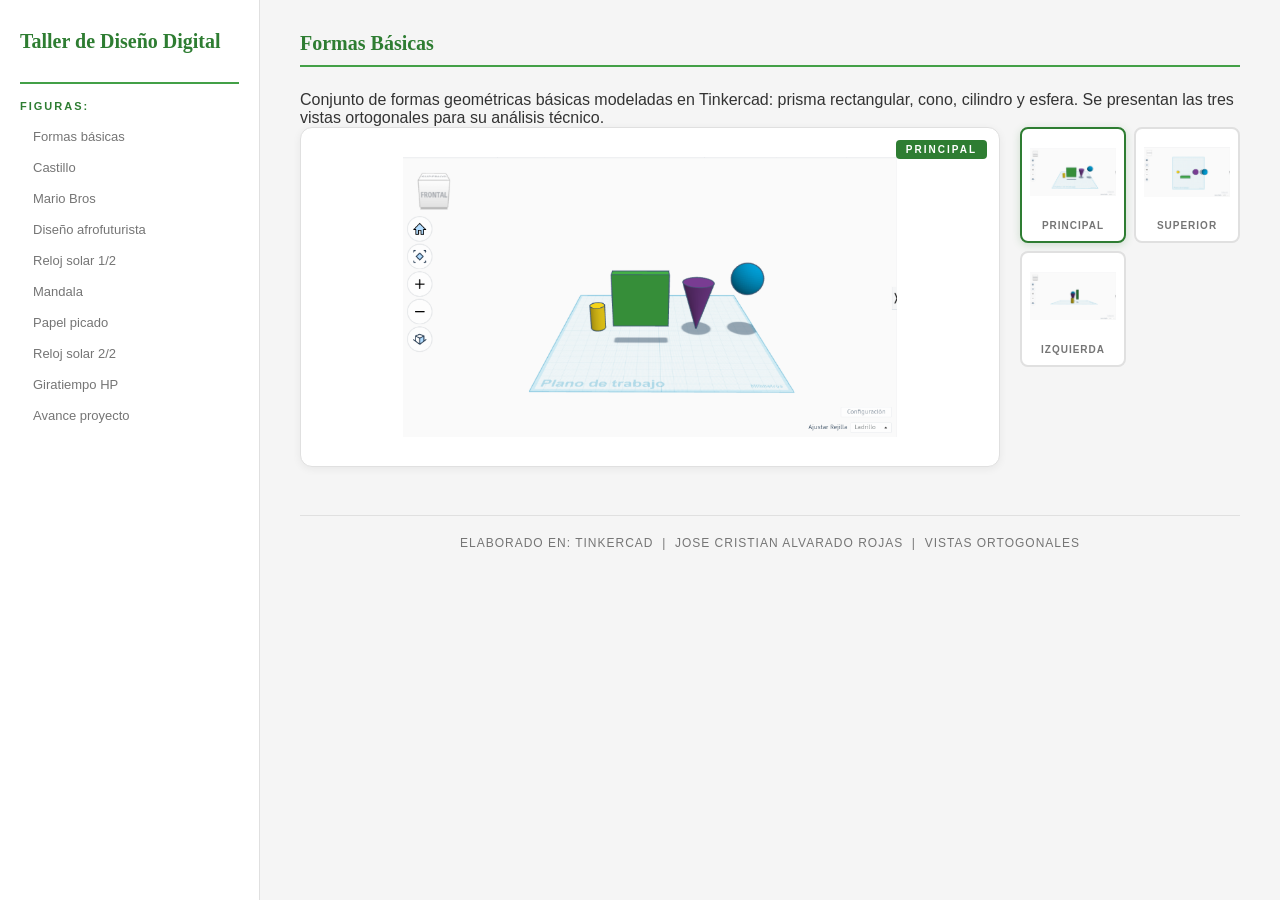
<file: a.html>
<!DOCTYPE html>
<html lang="es">
<head>
  <meta charset="UTF-8">
  <meta name="viewport" content="width=device-width, initial-scale=1.0">
  <title>Taller de Diseño Digital</title>
  <link rel="stylesheet" href="b.css">
</head>

<body>

  <main class="contenido" id="vistas">

    <!-- ════════════════════════════════════
         FIGURA: FORMAS BÁSICAS
    ════════════════════════════════════ -->
    <input type="radio" name="vista-formas" id="formas-principal" checked>
    <input type="radio" name="vista-formas" id="formas-superior">
    <input type="radio" name="vista-formas" id="formas-izquierda">

    <section class="figura" id="figura-formas">
      <h2 class="figura-titulo">Formas Básicas</h2>
      <p class="descripcion">Conjunto de formas geométricas básicas modeladas en Tinkercad: prisma rectangular, cono, cilindro y esfera. Se presentan las tres vistas ortogonales para su análisis técnico.</p>
      <div class="layout-vistas">
        <div class="vista-grande">
          <span class="badge-vista">PRINCIPAL</span>
          <img class="vista-img v-principal" src="form_basic1.png" alt="Principal">
          <img class="vista-img v-superior"  src="form_basic2.png" alt="Superior">
          <img class="vista-img v-izquierda" src="form_basic3.png" alt="Izquierda">
        </div>
        <div class="miniaturas">
          <label class="miniatura" for="formas-principal"><img src="form_basic1.png" alt="Principal"><span>Principal</span></label>
          <label class="miniatura" for="formas-superior"><img src="form_basic2.png" alt="Superior"><span>Superior</span></label>
          <label class="miniatura" for="formas-izquierda"><img src="form_basic3.png" alt="Izquierda"><span>Izquierda</span></label>
        </div>
      </div>
    </section>

    <!-- ════════════════════════════════════
         FIGURA: CASTILLO
    ════════════════════════════════════ -->
    <input type="radio" name="vista-castillo" id="castillo-principal" checked>
    <input type="radio" name="vista-castillo" id="castillo-superior">
    <input type="radio" name="vista-castillo" id="castillo-izquierda">

    <section class="figura" id="figura-castillo">
      <h2 class="figura-titulo">Castillo</h2>
      <p class="descripcion">Diseño arquitectónico de un castillo medieval con torres y murallas, modelado en Tinkercad. Se muestran las vistas ortogonales principal, superior e izquierda.</p>
      <div class="layout-vistas">
        <div class="vista-grande">
          <span class="badge-vista">PRINCIPAL</span>
          <img class="vista-img v-principal" src="castillo1.png" alt="Principal">
          <img class="vista-img v-superior"  src="castillo2.png" alt="Superior">
          <img class="vista-img v-izquierda" src="castillo3.png" alt="Izquierda">
        </div>
        <div class="miniaturas">
          <label class="miniatura" for="castillo-principal"><img src="castillo1.png" alt="Principal"><span>Principal</span></label>
          <label class="miniatura" for="castillo-superior"><img src="castillo2.png" alt="Superior"><span>Superior</span></label>
          <label class="miniatura" for="castillo-izquierda"><img src="castillo3.png" alt="Izquierda"><span>Izquierda</span></label>
        </div>
      </div>
    </section>

    <!-- ════════════════════════════════════
         FIGURA: MARIO BROS
    ════════════════════════════════════ -->
    <input type="radio" name="vista-mario" id="mario-principal" checked>
    <input type="radio" name="vista-mario" id="mario-superior">
    <input type="radio" name="vista-mario" id="mario-izquierda">

    <section class="figura" id="figura-mario">
      <h2 class="figura-titulo">Mario Bros</h2>
      <p class="descripcion">Personaje icónico de Mario Bros recreado en modelo 3D usando Tinkercad. Se aprecian los detalles del personaje desde tres vistas ortogonales distintas.</p>
      <div class="layout-vistas">
        <div class="vista-grande">
          <span class="badge-vista">PRINCIPAL</span>
          <img class="vista-img v-principal" src="mario_front.png" alt="Principal">
          <img class="vista-img v-superior"  src="mario_sup.png"   alt="Superior">
          <img class="vista-img v-izquierda" src="mario_izq.png"   alt="Izquierda">
        </div>
        <div class="miniaturas">
          <label class="miniatura" for="mario-principal"><img src="mario_front.png" alt="Principal"><span>Principal</span></label>
          <label class="miniatura" for="mario-superior"><img src="mario_sup.png" alt="Superior"><span>Superior</span></label>
          <label class="miniatura" for="mario-izquierda"><img src="mario_izq.png" alt="Izquierda"><span>Izquierda</span></label>
        </div>
      </div>
    </section>

    <!-- ════════════════════════════════════
         FIGURA: DISEÑO AFROFUTURISTA
    ════════════════════════════════════ -->
    <input type="radio" name="vista-afro" id="afro-principal" checked>
    <input type="radio" name="vista-afro" id="afro-superior">
    <input type="radio" name="vista-afro" id="afro-izquierda">

    <section class="figura" id="figura-afro">
      <h2 class="figura-titulo">Diseño Afrofuturista</h2>
      <p class="descripcion">Pieza de diseño que fusiona elementos culturales africanos con estética futurista. Modelada en Tinkercad con formas orgánicas y estructuras geométricas complejas.</p>
      <div class="layout-vistas">
        <div class="vista-grande">
          <span class="badge-vista">PRINCIPAL</span>
          <img class="vista-img v-principal" src="diseñ1.png" alt="Principal">
          <img class="vista-img v-superior"  src="diseñ2.png" alt="Superior">
          <img class="vista-img v-izquierda" src="diseñ3.png" alt="Izquierda">
        </div>
        <div class="miniaturas">
          <label class="miniatura" for="afro-principal"><img src="diseñ1.png" alt="Principal"><span>Principal</span></label>
          <label class="miniatura" for="afro-superior"><img src="diseñ2.png" alt="Superior"><span>Superior</span></label>
          <label class="miniatura" for="afro-izquierda"><img src="diseñ3.png" alt="Izquierda"><span>Izquierda</span></label>
        </div>
      </div>
    </section>

    <!-- ════════════════════════════════════
         FIGURA: RELOJ SOLAR 1/2
    ════════════════════════════════════ -->
    <input type="radio" name="vista-reloj1" id="reloj1-principal" checked>
    <input type="radio" name="vista-reloj1" id="reloj1-superior">
    <input type="radio" name="vista-reloj1" id="reloj1-izquierda">

    <section class="figura" id="figura-reloj1">
      <h2 class="figura-titulo">Reloj Solar 1/2</h2>
      <p class="descripcion">Primera parte del reloj solar: base y estructura principal. El reloj solar utiliza la sombra del gnomon para indicar la hora según la posición del sol.</p>
      <div class="layout-vistas">
        <div class="vista-grande">
          <span class="badge-vista">PRINCIPAL</span>
          <img class="vista-img v-principal" src="solar1.2.1.png" alt="Principal">
          <img class="vista-img v-superior"  src="solar1.2.2.png" alt="Superior">
          <img class="vista-img v-izquierda" src="solar1.2.3.png" alt="Izquierda">
        </div>
        <div class="miniaturas">
          <label class="miniatura" for="reloj1-principal"><img src="solar1.2.1.png"><span>Principal</span></label>
          <label class="miniatura" for="reloj1-superior"><img src="solar1.2.2.png"><span>Superior</span></label>
          <label class="miniatura" for="reloj1-izquierda"><img src="solar1.2.3.png"><span>Izquierda</span></label>
        </div>
      </div>
    </section>

    <!-- ════════════════════════════════════
         FIGURA: MANDALA
    ════════════════════════════════════ -->
    <input type="radio" name="vista-mandala" id="mandala-principal" checked>
    <input type="radio" name="vista-mandala" id="mandala-superior">
    <input type="radio" name="vista-mandala" id="mandala-izquierda">

    <section class="figura" id="figura-mandala">
      <h2 class="figura-titulo">Mandala</h2>
      <p class="descripcion">Figura geométrica de simetría radial inspirada en los mandalas tradicionales. Diseñada en Tinkercad con patrones repetitivos y detallados en modelo 3D.</p>
      <div class="layout-vistas">
        <div class="vista-grande">
          <span class="badge-vista">PRINCIPAL</span>
          <img class="vista-img v-principal" src="mandal1.png" alt="Principal">
          <img class="vista-img v-superior"  src="mandal2.png" alt="Superior">
          <img class="vista-img v-izquierda" src="mandal3.png" alt="Izquierda">
        </div>
        <div class="miniaturas">
          <label class="miniatura" for="mandala-principal"><img src="mandal1.png" alt="Principal"><span>Principal</span></label>
          <label class="miniatura" for="mandala-superior"><img src="mandal2.png" alt="Superior"><span>Superior</span></label>
          <label class="miniatura" for="mandala-izquierda"><img src="mandal3.png" alt="Izquierda"><span>Izquierda</span></label>
        </div>
      </div>
    </section>

    <!-- ════════════════════════════════════
         FIGURA: PAPEL PICADO
    ════════════════════════════════════ -->
    <input type="radio" name="vista-papel" id="papel-principal" checked>
    <input type="radio" name="vista-papel" id="papel-superior">
    <input type="radio" name="vista-papel" id="papel-izquierda">

    <section class="figura" id="figura-papel">
      <h2 class="figura-titulo">Papel Picado</h2>
      <p class="descripcion">Diseño inspirado en el papel picado mexicano, tradición artesanal usada en festividades. Recreado en 3D en Tinkercad con perforaciones y formas decorativas características.</p>
      <div class="layout-vistas">
        <div class="vista-grande">
          <span class="badge-vista">PRINCIPAL</span>
          <img class="vista-img v-principal" src="papel1.png" alt="Principal">
          <img class="vista-img v-superior"  src="papel2.png" alt="Superior">
          <img class="vista-img v-izquierda" src="papel3.png" alt="Izquierda">
        </div>
        <div class="miniaturas">
          <label class="miniatura" for="papel-principal"><img src="papel1.png" alt="Principal"><span>Principal</span></label>
          <label class="miniatura" for="papel-superior"><img src="papel2.png" alt="Superior"><span>Superior</span></label>
          <label class="miniatura" for="papel-izquierda"><img src="papel3.png" alt="Izquierda"><span>Izquierda</span></label>
        </div>
      </div>
    </section>

    <!-- ════════════════════════════════════
         FIGURA: RELOJ SOLAR 2/2
    ════════════════════════════════════ -->
    <input type="radio" name="vista-reloj2" id="reloj2-principal" checked>
    <input type="radio" name="vista-reloj2" id="reloj2-superior">
    <input type="radio" name="vista-reloj2" id="reloj2-izquierda">

    <section class="figura" id="figura-reloj2">
      <h2 class="figura-titulo">Reloj Solar 2/2</h2>
      <p class="descripcion">Segunda parte del reloj solar: gnomon y detalles finales del ensamble. Complementa la primera parte para conformar el diseño completo del reloj.</p>
      <div class="layout-vistas">
        <div class="vista-grande">
          <span class="badge-vista">PRINCIPAL</span>
          <img class="vista-img v-principal" src="solar2.2.1.png" alt="Principal">
          <img class="vista-img v-superior"  src="solar2.2.2.png" alt="Superior">
          <img class="vista-img v-izquierda" src="solar2.2.3.png" alt="Izquierda">
        </div>
        <div class="miniaturas">
          <label class="miniatura" for="reloj2-principal"><img src="solar2.2.1.png"><span>Principal</span></label>
          <label class="miniatura" for="reloj2-superior"><img src="solar2.2.2.png"><span>Superior</span></label>
          <label class="miniatura" for="reloj2-izquierda"><img src="solar2.2.3.png"><span>Izquierda</span></label>
        </div>
      </div>
    </section>

    <!-- ════════════════════════════════════
         FIGURA: GIRATIEMPO HP
    ════════════════════════════════════ -->
    <input type="radio" name="vista-giratiempo" id="giratiempo-principal" checked>
    <input type="radio" name="vista-giratiempo" id="giratiempo-superior">
    <input type="radio" name="vista-giratiempo" id="giratiempo-izquierda">

    <section class="figura" id="figura-giratiempo">
      <h2 class="figura-titulo">Giratiempo HP</h2>
      <p class="descripcion">Recreación del giratiempo de la saga Harry Potter en modelo 3D. Objeto mágico que permite viajar en el tiempo, modelado con sus anillos giratorios y cadena característica.</p>
      <div class="layout-vistas">
        <div class="vista-grande">
          <span class="badge-vista">PRINCIPAL</span>
          <img class="vista-img v-principal" src="tiemp1.png" alt="Principal">
          <img class="vista-img v-superior"  src="tiemp2.png" alt="Superior">
          <img class="vista-img v-izquierda" src="tiemp3.png" alt="Izquierda">
        </div>
        <div class="miniaturas">
          <label class="miniatura" for="giratiempo-principal"><img src="tiemp1.png" alt="Principal"><span>Principal</span></label>
          <label class="miniatura" for="giratiempo-superior"><img src="tiemp2.png" alt="Superior"><span>Superior</span></label>
          <label class="miniatura" for="giratiempo-izquierda"><img src="tiemp3.png" alt="Izquierda"><span>Izquierda</span></label>
        </div>
      </div>
    </section>

    <!-- ════════════════════════════════════
         FIGURA: AVANCE PROYECTO
    ════════════════════════════════════ -->
    <input type="radio" name="vista-proyecto" id="proyecto-principal" checked>
    <input type="radio" name="vista-proyecto" id="proyecto-superior">
    <input type="radio" name="vista-proyecto" id="proyecto-izquierda">

    <section class="figura" id="figura-proyecto">
      <h2 class="figura-titulo">Avance Proyecto</h2>
      <p class="descripcion">Avance del proyecto final del curso de vistas ortogonales. Se presenta el modelo 3D en desarrollo con sus respectivas vistas principal, superior e izquierda.</p>
      <div class="layout-vistas">
        <div class="vista-grande">
          <span class="badge-vista">PRINCIPAL</span>
          <img class="vista-img v-principal" src="avanc1.png" alt="Principal">
          <img class="vista-img v-superior"  src="avanc2.png" alt="Superior">
          <img class="vista-img v-izquierda" src="avanc3.png" alt="Izquierda">
        </div>
        <div class="miniaturas">
          <label class="miniatura" for="proyecto-principal"><img src="avanc1.png"><span>Principal</span></label>
          <label class="miniatura" for="proyecto-superior"><img src="avanc2.png"><span>Superior</span></label>
          <label class="miniatura" for="proyecto-izquierda"><img src="avanc3.png"><span>Izquierda</span></label>
        </div>
      </div>
    </section>

    <footer>
      ELABORADO EN: TINKERCAD &nbsp;|&nbsp;
      JOSE CRISTIAN ALVARADO ROJAS &nbsp;|&nbsp;
      VISTAS ORTOGONALES
    </footer>

  </main>

  <aside class="sidebar">
    <h1 class="sidebar-titulo">Taller de Diseño Digital</h1>
    <div class="nav-figuras">
      <p class="nav-figuras-titulo">Figuras:</p>
      <a href="#figura-formas">Formas básicas</a>
      <a href="#figura-castillo">Castillo</a>
      <a href="#figura-mario">Mario Bros</a>
      <a href="#figura-afro">Diseño afrofuturista</a>
      <a href="#figura-reloj1">Reloj solar 1/2</a>
      <a href="#figura-mandala">Mandala</a>
      <a href="#figura-papel">Papel picado</a>
      <a href="#figura-reloj2">Reloj solar 2/2</a>
      <a href="#figura-giratiempo">Giratiempo HP</a>
      <a href="#figura-proyecto">Avance proyecto</a>
    </div>
  </aside>

</body>
</html>
</file>
<file: b.css>
:root {
  --verde:      #2e7d32;
  --verde-claro:#43a047;
  --fondo:      #f5f5f5;
  --sidebar-bg: #ffffff;
  --borde:      #e0e0e0;
  --texto:      #333333;
  --gris:       #757575;
  --blanco:     #ffffff;
}

* { box-sizing: border-box; margin: 0; padding: 0; }

body {
  display: flex;
  flex-direction: row;
  min-height: 100vh;
  background: var(--fondo);
  font-family: 'Source Sans 3', sans-serif;
  color: var(--texto);
}

/* Sidebar visualmente a la izquierda aunque esté después en el HTML */
.sidebar   { order: 1; }
.contenido { order: 2; flex: 1; }

/* ── SIDEBAR ── */
.sidebar {
  width: 260px;
  min-width: 260px;
  background: var(--sidebar-bg);
  border-right: 1px solid var(--borde);
  padding: 28px 20px;
  min-height: 100vh;
  position: sticky;
  top: 0;
  align-self: flex-start;
}

.sidebar-titulo {
  font-family: 'Merriweather', serif;
  font-size: 20px;
  color: var(--verde);
  line-height: 1.3;
  margin-bottom: 28px;
}

/* ── LINKS DE FIGURAS EN SIDEBAR ── */
.nav-figuras {
  border-top: 2px solid var(--verde-claro);
  padding-top: 16px;
}

.nav-figuras-titulo {
  font-size: 11px;
  font-weight: 600;
  letter-spacing: 2px;
  text-transform: uppercase;
  color: var(--verde);
  margin-bottom: 10px;
}

.nav-figuras a {
  display: block;
  padding: 7px 10px;
  font-size: 13px;
  color: var(--gris);
  text-decoration: none;
  border-radius: 6px;
  border-left: 3px solid transparent;
  transition: all 0.2s;
  margin-bottom: 2px;
}

.nav-figuras a:hover {
  background: #e8f5e9;
  color: var(--verde);
  padding-left: 14px;
}

/* ── CONTENIDO ── */
.contenido {
  padding: 32px 40px;
}

/* ── FIGURAS ── */
.figura {
  display: none;
  scroll-margin-top: 20px;
}

body:has(.figura:target) .figura:target { display: block; }
body:not(:has(.figura:target)) #figura-formas { display: block; }

/* ── LINK ACTIVO EN SIDEBAR ── */
#figura-formas:target     ~ .sidebar .nav-figuras a[href="#figura-formas"],
#figura-castillo:target   ~ .sidebar .nav-figuras a[href="#figura-castillo"],
#figura-mario:target      ~ .sidebar .nav-figuras a[href="#figura-mario"],
#figura-afro:target       ~ .sidebar .nav-figuras a[href="#figura-afro"],
#figura-reloj1:target     ~ .sidebar .nav-figuras a[href="#figura-reloj1"],
#figura-mandala:target    ~ .sidebar .nav-figuras a[href="#figura-mandala"],
#figura-papel:target      ~ .sidebar .nav-figuras a[href="#figura-papel"],
#figura-reloj2:target     ~ .sidebar .nav-figuras a[href="#figura-reloj2"],
#figura-giratiempo:target ~ .sidebar .nav-figuras a[href="#figura-giratiempo"],
#figura-proyecto:target   ~ .sidebar .nav-figuras a[href="#figura-proyecto"] {
  background: #e8f5e9;
  color: var(--verde);
  font-weight: 600;
  padding-left: 14px;
  border-left: 3px solid var(--verde);
}

/* ── TÍTULO ── */
.figura-titulo {
  font-family: 'Merriweather', serif;
  font-size: 20px;
  color: var(--verde);
  margin-bottom: 24px;
  padding-bottom: 10px;
  border-bottom: 2px solid var(--verde-claro);
}

/* ── LAYOUT VISTAS ── */
.layout-vistas {
  display: flex;
  gap: 20px;
  align-items: flex-start;
}

.vista-grande {
  flex: 1;
  background: var(--blanco);
  border: 1px solid var(--borde);
  border-radius: 12px;
  min-height: 340px;
  display: flex;
  align-items: center;
  justify-content: center;
  position: relative;
  padding: 24px;
  box-shadow: 0 2px 8px rgba(0,0,0,0.06);
}

.badge-vista {
  position: absolute;
  top: 12px;
  right: 12px;
  background: var(--verde);
  color: white;
  font-size: 10px;
  font-weight: 600;
  letter-spacing: 2px;
  padding: 4px 10px;
  border-radius: 4px;
}

.vista-img {
  display: none;
  max-height: 280px;
  max-width: 100%;
  object-fit: contain;
}

/* ── MINIATURAS ── */
.miniaturas {
  display: flex;
  flex-direction: column;
  gap: 10px;
  width: 150px;
  min-width: 150px;
}

.miniatura {
  background: var(--blanco);
  border: 2px solid var(--borde);
  border-radius: 8px;
  padding: 8px;
  text-align: center;
  cursor: pointer;
  transition: all 0.2s ease;
  display: block;
}

.miniatura:hover {
  border-color: var(--verde-claro);
  box-shadow: 0 2px 8px rgba(46,125,50,0.15);
}

.miniatura img {
  width: 100%;
  height: 70px;
  object-fit: contain;
  margin-bottom: 4px;
}

.miniatura span {
  font-size: 10px;
  font-weight: 600;
  letter-spacing: 1px;
  text-transform: uppercase;
  color: var(--gris);
}

/* ── RADIO BUTTONS ocultos ── */
input[type="radio"] { display: none; }

/* ══════════════════════════════════════════
   MOSTRAR IMAGEN CORRECTA SEGÚN RADIO
══════════════════════════════════════════ */

/* FORMAS */
#formas-principal:checked ~ #figura-formas .v-principal,
#formas-superior:checked  ~ #figura-formas .v-superior,
#formas-izquierda:checked ~ #figura-formas .v-izquierda { display: block; }
#formas-principal:checked ~ #figura-formas label[for="formas-principal"],
#formas-superior:checked  ~ #figura-formas label[for="formas-superior"],
#formas-izquierda:checked ~ #figura-formas label[for="formas-izquierda"] {
  border-color: var(--verde);
  box-shadow: 0 2px 8px rgba(46,125,50,0.2);
}

/* CASTILLO */
#castillo-principal:checked ~ #figura-castillo .v-principal,
#castillo-superior:checked  ~ #figura-castillo .v-superior,
#castillo-izquierda:checked ~ #figura-castillo .v-izquierda { display: block; }
#castillo-principal:checked ~ #figura-castillo label[for="castillo-principal"],
#castillo-superior:checked  ~ #figura-castillo label[for="castillo-superior"],
#castillo-izquierda:checked ~ #figura-castillo label[for="castillo-izquierda"] {
  border-color: var(--verde);
  box-shadow: 0 2px 8px rgba(46,125,50,0.2);
}

/* MARIO */
#mario-principal:checked ~ #figura-mario .v-principal,
#mario-superior:checked  ~ #figura-mario .v-superior,
#mario-izquierda:checked ~ #figura-mario .v-izquierda { display: block; }
#mario-principal:checked ~ #figura-mario label[for="mario-principal"],
#mario-superior:checked  ~ #figura-mario label[for="mario-superior"],
#mario-izquierda:checked ~ #figura-mario label[for="mario-izquierda"] {
  border-color: var(--verde);
  box-shadow: 0 2px 8px rgba(46,125,50,0.2);
}

/* AFRO */
#afro-principal:checked ~ #figura-afro .v-principal,
#afro-superior:checked  ~ #figura-afro .v-superior,
#afro-izquierda:checked ~ #figura-afro .v-izquierda { display: block; }
#afro-principal:checked ~ #figura-afro label[for="afro-principal"],
#afro-superior:checked  ~ #figura-afro label[for="afro-superior"],
#afro-izquierda:checked ~ #figura-afro label[for="afro-izquierda"] {
  border-color: var(--verde);
  box-shadow: 0 2px 8px rgba(46,125,50,0.2);
}

/* RELOJ 1 */
#reloj1-principal:checked ~ #figura-reloj1 .v-principal,
#reloj1-superior:checked  ~ #figura-reloj1 .v-superior,
#reloj1-izquierda:checked ~ #figura-reloj1 .v-izquierda { display: block; }
#reloj1-principal:checked ~ #figura-reloj1 label[for="reloj1-principal"],
#reloj1-superior:checked  ~ #figura-reloj1 label[for="reloj1-superior"],
#reloj1-izquierda:checked ~ #figura-reloj1 label[for="reloj1-izquierda"] {
  border-color: var(--verde);
  box-shadow: 0 2px 8px rgba(46,125,50,0.2);
}

/* MANDALA */
#mandala-principal:checked ~ #figura-mandala .v-principal,
#mandala-superior:checked  ~ #figura-mandala .v-superior,
#mandala-izquierda:checked ~ #figura-mandala .v-izquierda { display: block; }
#mandala-principal:checked ~ #figura-mandala label[for="mandala-principal"],
#mandala-superior:checked  ~ #figura-mandala label[for="mandala-superior"],
#mandala-izquierda:checked ~ #figura-mandala label[for="mandala-izquierda"] {
  border-color: var(--verde);
  box-shadow: 0 2px 8px rgba(46,125,50,0.2);
}

/* PAPEL */
#papel-principal:checked ~ #figura-papel .v-principal,
#papel-superior:checked  ~ #figura-papel .v-superior,
#papel-izquierda:checked ~ #figura-papel .v-izquierda { display: block; }
#papel-principal:checked ~ #figura-papel label[for="papel-principal"],
#papel-superior:checked  ~ #figura-papel label[for="papel-superior"],
#papel-izquierda:checked ~ #figura-papel label[for="papel-izquierda"] {
  border-color: var(--verde);
  box-shadow: 0 2px 8px rgba(46,125,50,0.2);
}

/* RELOJ 2 */
#reloj2-principal:checked ~ #figura-reloj2 .v-principal,
#reloj2-superior:checked  ~ #figura-reloj2 .v-superior,
#reloj2-izquierda:checked ~ #figura-reloj2 .v-izquierda { display: block; }
#reloj2-principal:checked ~ #figura-reloj2 label[for="reloj2-principal"],
#reloj2-superior:checked  ~ #figura-reloj2 label[for="reloj2-superior"],
#reloj2-izquierda:checked ~ #figura-reloj2 label[for="reloj2-izquierda"] {
  border-color: var(--verde);
  box-shadow: 0 2px 8px rgba(46,125,50,0.2);
}

/* GIRATIEMPO */
#giratiempo-principal:checked ~ #figura-giratiempo .v-principal,
#giratiempo-superior:checked  ~ #figura-giratiempo .v-superior,
#giratiempo-izquierda:checked ~ #figura-giratiempo .v-izquierda { display: block; }
#giratiempo-principal:checked ~ #figura-giratiempo label[for="giratiempo-principal"],
#giratiempo-superior:checked  ~ #figura-giratiempo label[for="giratiempo-superior"],
#giratiempo-izquierda:checked ~ #figura-giratiempo label[for="giratiempo-izquierda"] {
  border-color: var(--verde);
  box-shadow: 0 2px 8px rgba(46,125,50,0.2);
}

/* AVANCE PROYECTO */
#proyecto-principal:checked ~ #figura-proyecto .v-principal,
#proyecto-superior:checked  ~ #figura-proyecto .v-superior,
#proyecto-izquierda:checked ~ #figura-proyecto .v-izquierda { display: block; }
#proyecto-principal:checked ~ #figura-proyecto label[for="proyecto-principal"],
#proyecto-superior:checked  ~ #figura-proyecto label[for="proyecto-superior"],
#proyecto-izquierda:checked ~ #figura-proyecto label[for="proyecto-izquierda"] {
  border-color: var(--verde);
  box-shadow: 0 2px 8px rgba(46,125,50,0.2);
}

/* ── FOOTER ── */
footer {
  margin-top: 48px;
  padding-top: 20px;
  border-top: 1px solid var(--borde);
  text-align: center;
  font-size: 12px;
  color: var(--gris);
  letter-spacing: 1px;
}
/* ══ CORRECCIÓN ORDEN: derecha, trasera, inferior ══ */

/* FORMAS */
#formas-derecha:checked  ~ #figura-formas .v-derecha,
#formas-trasera:checked  ~ #figura-formas .v-trasera,
#formas-inferior:checked ~ #figura-formas .v-inferior { display: block; }
#formas-derecha:checked  ~ #figura-formas label[for="formas-derecha"],
#formas-trasera:checked  ~ #figura-formas label[for="formas-trasera"],
#formas-inferior:checked ~ #figura-formas label[for="formas-inferior"] {
  border-color: var(--verde);
  box-shadow: 0 2px 8px rgba(46,125,50,0.2);
}

/* CASTILLO */
#castillo-derecha:checked  ~ #figura-castillo .v-derecha,
#castillo-trasera:checked  ~ #figura-castillo .v-trasera,
#castillo-inferior:checked ~ #figura-castillo .v-inferior { display: block; }
#castillo-derecha:checked  ~ #figura-castillo label[for="castillo-derecha"],
#castillo-trasera:checked  ~ #figura-castillo label[for="castillo-trasera"],
#castillo-inferior:checked ~ #figura-castillo label[for="castillo-inferior"] {
  border-color: var(--verde);
  box-shadow: 0 2px 8px rgba(46,125,50,0.2);
}

/* MARIO */
#mario-derecha:checked  ~ #figura-mario .v-derecha,
#mario-trasera:checked  ~ #figura-mario .v-trasera,
#mario-inferior:checked ~ #figura-mario .v-inferior { display: block; }
#mario-derecha:checked  ~ #figura-mario label[for="mario-derecha"],
#mario-trasera:checked  ~ #figura-mario label[for="mario-trasera"],
#mario-inferior:checked ~ #figura-mario label[for="mario-inferior"] {
  border-color: var(--verde);
  box-shadow: 0 2px 8px rgba(46,125,50,0.2);
}

/* AFRO */
#afro-derecha:checked  ~ #figura-afro .v-derecha,
#afro-trasera:checked  ~ #figura-afro .v-trasera,
#afro-inferior:checked ~ #figura-afro .v-inferior { display: block; }
#afro-derecha:checked  ~ #figura-afro label[for="afro-derecha"],
#afro-trasera:checked  ~ #figura-afro label[for="afro-trasera"],
#afro-inferior:checked ~ #figura-afro label[for="afro-inferior"] {
  border-color: var(--verde);
  box-shadow: 0 2px 8px rgba(46,125,50,0.2);
}

/* RELOJ 1 */
#reloj1-derecha:checked  ~ #figura-reloj1 .v-derecha,
#reloj1-trasera:checked  ~ #figura-reloj1 .v-trasera,
#reloj1-inferior:checked ~ #figura-reloj1 .v-inferior { display: block; }
#reloj1-derecha:checked  ~ #figura-reloj1 label[for="reloj1-derecha"],
#reloj1-trasera:checked  ~ #figura-reloj1 label[for="reloj1-trasera"],
#reloj1-inferior:checked ~ #figura-reloj1 label[for="reloj1-inferior"] {
  border-color: var(--verde);
  box-shadow: 0 2px 8px rgba(46,125,50,0.2);
}

/* MANDALA */
#mandala-derecha:checked  ~ #figura-mandala .v-derecha,
#mandala-trasera:checked  ~ #figura-mandala .v-trasera,
#mandala-inferior:checked ~ #figura-mandala .v-inferior { display: block; }
#mandala-derecha:checked  ~ #figura-mandala label[for="mandala-derecha"],
#mandala-trasera:checked  ~ #figura-mandala label[for="mandala-trasera"],
#mandala-inferior:checked ~ #figura-mandala label[for="mandala-inferior"] {
  border-color: var(--verde);
  box-shadow: 0 2px 8px rgba(46,125,50,0.2);
}

/* PAPEL */
#papel-derecha:checked  ~ #figura-papel .v-derecha,
#papel-trasera:checked  ~ #figura-papel .v-trasera,
#papel-inferior:checked ~ #figura-papel .v-inferior { display: block; }
#papel-derecha:checked  ~ #figura-papel label[for="papel-derecha"],
#papel-trasera:checked  ~ #figura-papel label[for="papel-trasera"],
#papel-inferior:checked ~ #figura-papel label[for="papel-inferior"] {
  border-color: var(--verde);
  box-shadow: 0 2px 8px rgba(46,125,50,0.2);
}

/* RELOJ 2 */
#reloj2-derecha:checked  ~ #figura-reloj2 .v-derecha,
#reloj2-trasera:checked  ~ #figura-reloj2 .v-trasera,
#reloj2-inferior:checked ~ #figura-reloj2 .v-inferior { display: block; }
#reloj2-derecha:checked  ~ #figura-reloj2 label[for="reloj2-derecha"],
#reloj2-trasera:checked  ~ #figura-reloj2 label[for="reloj2-trasera"],
#reloj2-inferior:checked ~ #figura-reloj2 label[for="reloj2-inferior"] {
  border-color: var(--verde);
  box-shadow: 0 2px 8px rgba(46,125,50,0.2);
}

/* GIRATIEMPO */
#giratiempo-derecha:checked  ~ #figura-giratiempo .v-derecha,
#giratiempo-trasera:checked  ~ #figura-giratiempo .v-trasera,
#giratiempo-inferior:checked ~ #figura-giratiempo .v-inferior { display: block; }
#giratiempo-derecha:checked  ~ #figura-giratiempo label[for="giratiempo-derecha"],
#giratiempo-trasera:checked  ~ #figura-giratiempo label[for="giratiempo-trasera"],
#giratiempo-inferior:checked ~ #figura-giratiempo label[for="giratiempo-inferior"] {
  border-color: var(--verde);
  box-shadow: 0 2px 8px rgba(46,125,50,0.2);
}

/* AVANCE PROYECTO */
#proyecto-derecha:checked  ~ #figura-proyecto .v-derecha,
#proyecto-trasera:checked  ~ #figura-proyecto .v-trasera,
#proyecto-inferior:checked ~ #figura-proyecto .v-inferior { display: block; }
#proyecto-derecha:checked  ~ #figura-proyecto label[for="proyecto-derecha"],
#proyecto-trasera:checked  ~ #figura-proyecto label[for="proyecto-trasera"],
#proyecto-inferior:checked ~ #figura-proyecto label[for="proyecto-inferior"] {
  border-color: var(--verde);
  box-shadow: 0 2px 8px rgba(46,125,50,0.2);
}

/* ── Miniaturas en 2 columnas para 6 vistas ── */
.miniaturas {
  display: grid;
  grid-template-columns: 1fr 1fr;
  gap: 8px;
  width: 220px;
  min-width: 220px;
}
</file>
